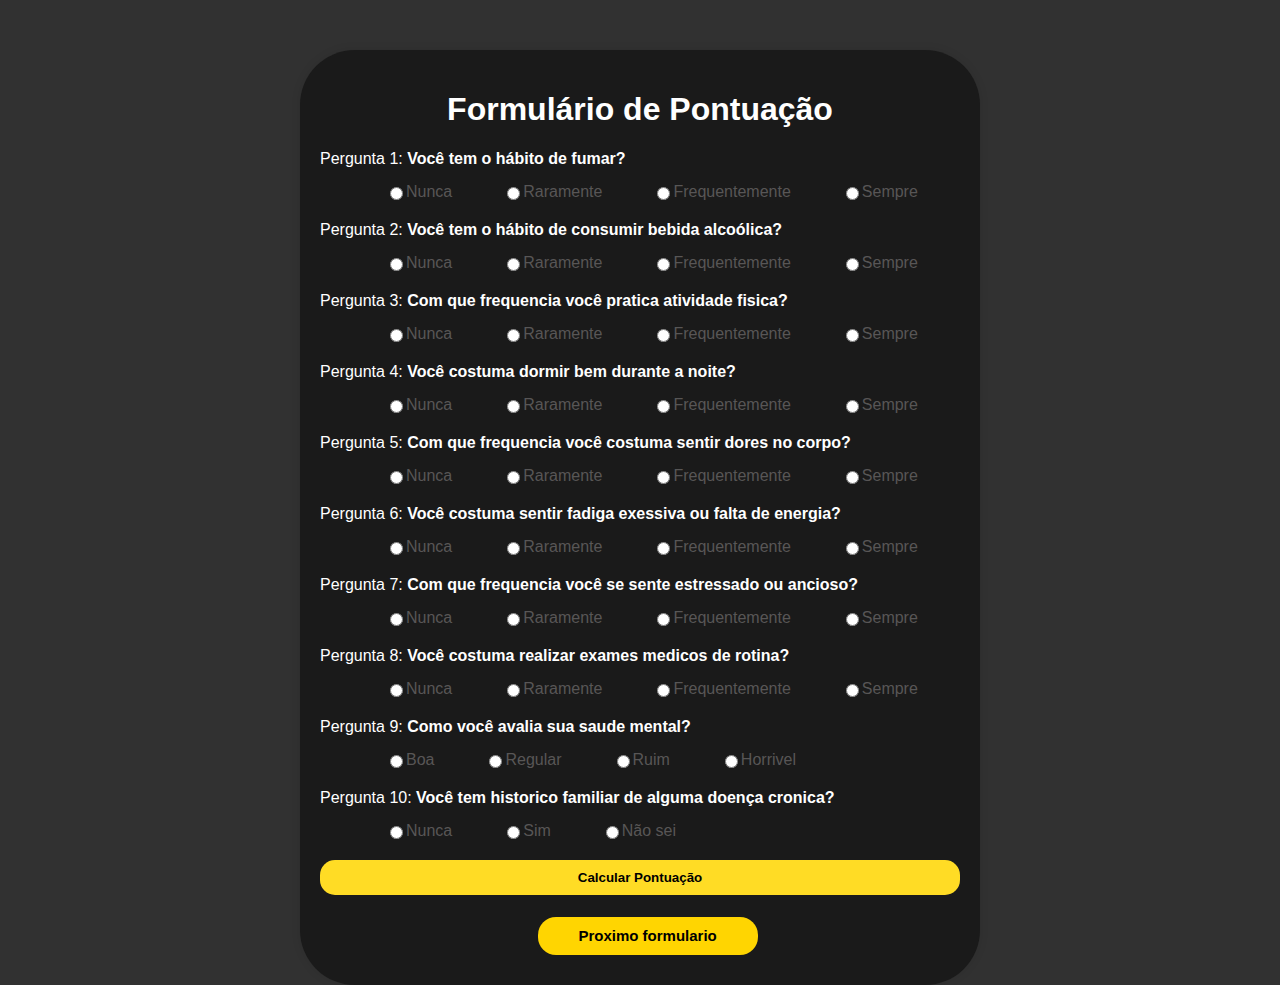
<file: index.html>
<!DOCTYPE html>
<html lang="en">
<head>
    <meta charset="UTF-8">
    <meta name="viewport" content="width=device-width, initial-scale=1.0">
    <link rel="stylesheet" href="style.css">
 
    <title>Document</title>
</head>
<body>
    <div class="container">
        <form id="quiz-form">
            <h1>Formulário de Pontuação</h1>
            <div class="question">
                <label>Pergunta 1: <strong>Você tem o hábito de fumar?</strong></label>
                <div class="perguntas">
                    <input type="radio" class="input-alternativa" name="question1" value="10"> Nunca<br>
                    <input type="radio" class="input-alternativa" name="question1" value="7"> Raramente<br>
                    <input type="radio" class="input-alternativa" name="question1" value="5"> Frequentemente<br>
                    <input type="radio" class="input-alternativa" name="question1" value="3"> Sempre
                </div>
            </div>
            <div class="question">
                <label>Pergunta 2: <strong>Você tem o hábito de consumir bebida alcoólica?</strong></label>
                <div class="perguntas">
                    <input type="radio" class="input-alternativa" name="question2" value="10"> Nunca<br>
                    <input type="radio" class="input-alternativa" name="question2" value="7"> Raramente<br>
                    <input type="radio" class="input-alternativa" name="question2" value="5"> Frequentemente<br>
                    <input type="radio" class="input-alternativa" name="question2" value="3"> Sempre
                </div>
            </div>
            <div class="question">
                <label>Pergunta 3: <strong>Com que frequencia você pratica atividade fisica?</strong></label>
                <div class="perguntas">
                    <input type="radio" class="input-alternativa" name="question3" value="3"> Nunca<br>
                    <input type="radio" class="input-alternativa" name="question3" value="5"> Raramente<br>
                    <input type="radio" class="input-alternativa" name="question3" value="7"> Frequentemente<br>
                    <input type="radio" class="input-alternativa" name="question3" value="10"> Sempre
                </div>
            </div>
            <div class="question">
                <label>Pergunta 4: <strong>Você costuma dormir bem durante a noite?</strong></label>
                <div class="perguntas">
                    <input type="radio" class="input-alternativa" name="question4" value="3"> Nunca<br>
                    <input type="radio" class="input-alternativa" name="question4" value="5"> Raramente<br>
                    <input type="radio" class="input-alternativa" name="question4" value="7"> Frequentemente<br>
                    <input type="radio" class="input-alternativa" name="question4" value="10"> Sempre
                </div>
            </div>
            <div class="question">
                <label>Pergunta 5: <strong>Com que frequencia você costuma sentir dores no corpo?</strong></label>
                <div class="perguntas">
                    <input type="radio" class="input-alternativa" name="question5" value="10"> Nunca<br>
                    <input type="radio" class="input-alternativa" name="question5" value="7"> Raramente<br>
                    <input type="radio" class="input-alternativa" name="question5" value="5"> Frequentemente<br>
                    <input type="radio" class="input-alternativa" name="question5" value="3"> Sempre
                </div>
            </div>
            <div class="question">
                <label>Pergunta 6: <strong>Você costuma sentir fadiga exessiva ou  falta de energia?</strong></label>
                <div class="perguntas">
                    <input type="radio" class="input-alternativa" name="question6" value="10"> Nunca<br>
                    <input type="radio" class="input-alternativa" name="question6" value="7"> Raramente<br>
                    <input type="radio" class="input-alternativa" name="question6" value="5"> Frequentemente<br>
                    <input type="radio" class="input-alternativa" name="question6" value="3"> Sempre
                </div>
            </div>
            <div class="question">
                <label>Pergunta 7: <strong>Com que frequencia você se sente estressado ou ancioso?</strong></label>
                <div class="perguntas">
                    <input type="radio" class="input-alternativa" name="question7" value="10"> Nunca<br>
                    <input type="radio" class="input-alternativa" name="question7" value="7"> Raramente<br>
                    <input type="radio" class="input-alternativa" name="question7" value="5"> Frequentemente<br>
                    <input type="radio" class="input-alternativa" name="question7" value="3"> Sempre
                </div>
            </div>
            <div class="question">
                <label>Pergunta 8: <strong>Você costuma realizar exames medicos de rotina?</strong></label>
                <div class="perguntas">
                    <input type="radio" class="input-alternativa" name="question8" value="3"> Nunca<br>
                    <input type="radio" class="input-alternativa" name="question8" value="5"> Raramente<br>
                    <input type="radio" class="input-alternativa" name="question8" value="7"> Frequentemente<br>
                    <input type="radio" class="input-alternativa" name="question8" value="10"> Sempre
                </div>
            </div>
            <div class="question">
                <label>Pergunta 9: <strong>Como você avalia sua saude mental?</strong></label>
                <div class="perguntas">
                    <input type="radio" class="input-alternativa" name="question9" value="10"> Boa<br>
                    <input type="radio" class="input-alternativa" name="question9" value="7"> Regular<br>
                    <input type="radio" class="input-alternativa" name="question9" value="5"> Ruim<br>
                    <input type="radio" class="input-alternativa" name="question9" value="3"> Horrivel
                </div>
            </div>
            <div class="question">
                <label>Pergunta 10: <strong>Você tem historico familiar de alguma doença cronica?</strong></label>
                <div class="perguntas">
                    <input type="radio" class="input-alternativa" name="question10" value="10"> Nunca<br>
                    <input type="radio" class="input-alternativa" name="question10" value="5"> Sim<br>
                    <input type="radio" class="input-alternativa" name="question10" value="0"> Não sei<br>
                </div>
            </div>
            <button type="button" onclick="calculateScore()">Calcular Pontuação</button>
            <p id="result"></p>
            <div class="proxima">
                <a class="btn" href="mental.html"> Proximo formulario</a>
            </div>
            
        </form>
    </div>
    <script src="script.js"></script>
</body>
</html>
</file>
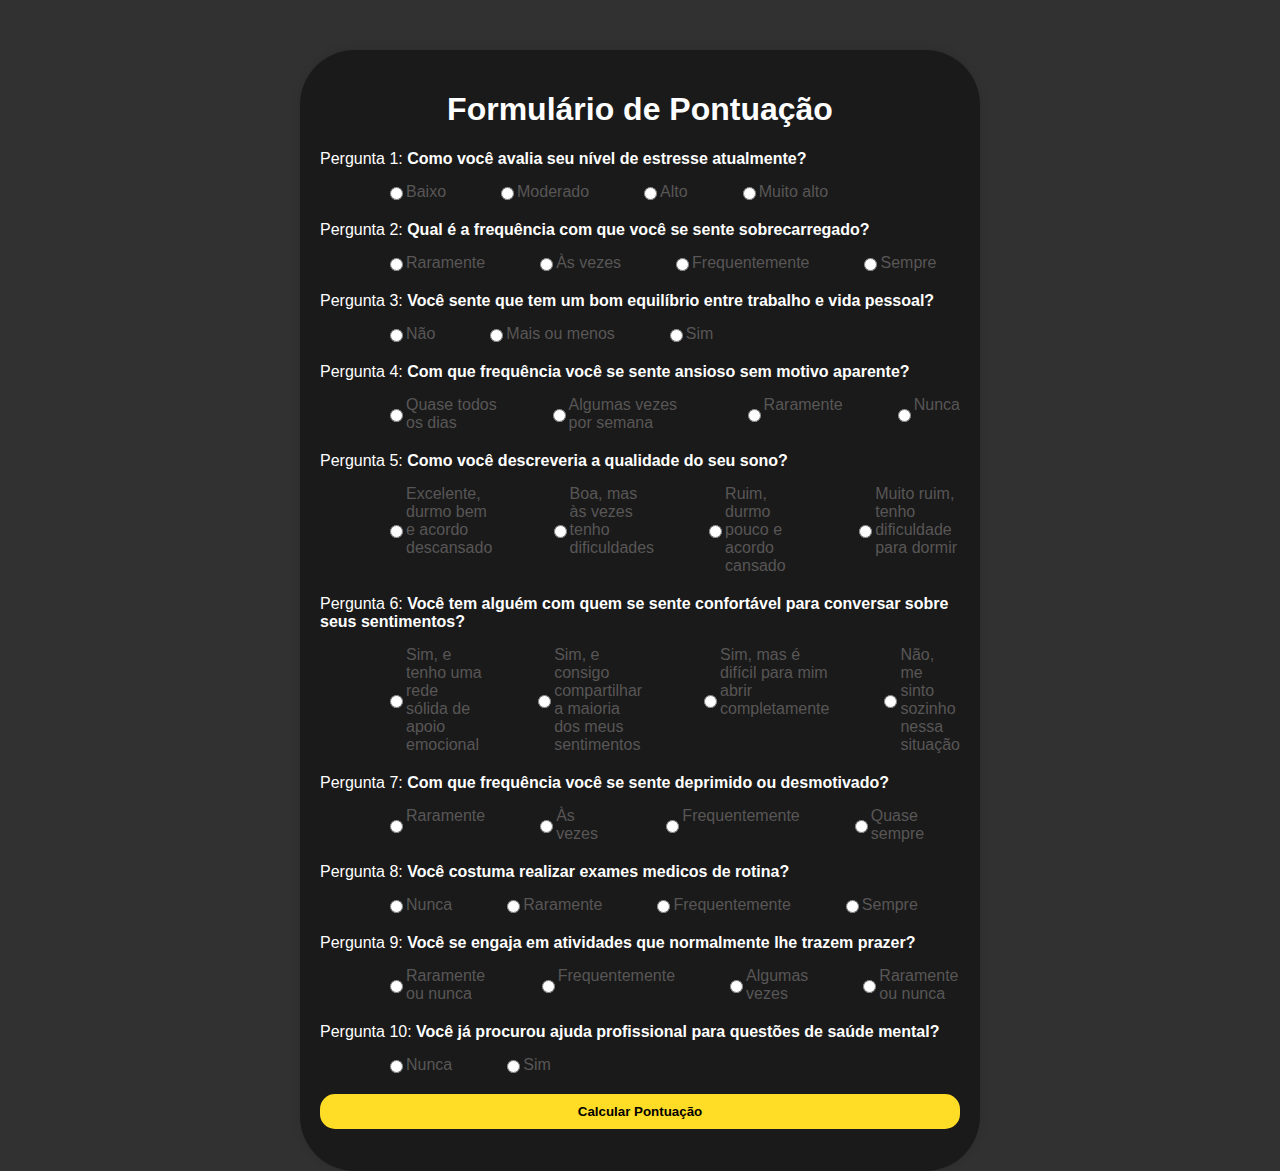
<file: mental.html>
<!DOCTYPE html>
<html lang="en">
<head>
    <meta charset="UTF-8">
    <meta name="viewport" content="width=device-width, initial-scale=1.0">
    <link rel="stylesheet" href="style.css">
 
    <title>Document</title>
</head>
<body>
    <div class="container">
        <form id="quiz-form">
            <h1>Formulário de Pontuação</h1>
            <div class="question">
                <label>Pergunta 1: <strong>Como você avalia seu nível de estresse atualmente?</strong></label>
                <div class="perguntas">
                    <input type="radio" class="input-alternativa" name="question1" value="10"> Baixo<br>
                    <input type="radio" class="input-alternativa" name="question1" value="7"> Moderado<br>
                    <input type="radio" class="input-alternativa" name="question1" value="5"> Alto<br>
                    <input type="radio" class="input-alternativa" name="question1" value="3"> Muito alto
                </div>
            </div>
            <div class="question">
                <label>Pergunta 2: <strong>Qual é a frequência com que você se sente sobrecarregado?</strong></label>
                <div class="perguntas">
                    <input type="radio" class="input-alternativa" name="question2" value="10"> Raramente<br>
                    <input type="radio" class="input-alternativa" name="question2" value="7"> Às vezes<br>
                    <input type="radio" class="input-alternativa" name="question2" value="5"> Frequentemente<br>
                    <input type="radio" class="input-alternativa" name="question2" value="3"> Sempre
                </div>
            </div>
            <div class="question">
                <label>Pergunta 3: <strong>Você sente que tem um bom equilíbrio entre trabalho e vida pessoal?</strong></label>
                <div class="perguntas">
                    <input type="radio" class="input-alternativa" name="question3" value="3"> Não<br>
                    <input type="radio" class="input-alternativa" name="question3" value="5"> Mais ou menos<br>
                    <input type="radio" class="input-alternativa" name="question3" value="10"> Sim
                </div>
            </div>
            <div class="question">
                <label>Pergunta 4: <strong>Com que frequência você se sente ansioso sem motivo aparente?</strong></label>
                <div class="perguntas">
                    <input type="radio" class="input-alternativa" name="question4" value="3"> Quase todos os dias<br>
                    <input type="radio" class="input-alternativa" name="question4" value="5"> Algumas vezes por semana<br>
                    <input type="radio" class="input-alternativa" name="question4" value="7"> Raramente<br>
                    <input type="radio" class="input-alternativa" name="question4" value="10"> Nunca
                </div>
            </div>
            <div class="question">
                <label>Pergunta 5: <strong>Como você descreveria a qualidade do seu sono?</strong></label>
                <div class="perguntas">
                    <input type="radio" class="input-alternativa" name="question5" value="10"> Excelente, durmo bem e acordo descansado<br>
                    <input type="radio" class="input-alternativa" name="question5" value="7"> Boa, mas às vezes tenho dificuldades<br>
                    <input type="radio" class="input-alternativa" name="question5" value="5"> Ruim, durmo pouco e acordo cansado<br>
                    <input type="radio" class="input-alternativa" name="question5" value="3">  Muito ruim, tenho dificuldade para dormir
                </div>
            </div>
            <div class="question">
                <label>Pergunta 6: <strong>Você tem alguém com quem se sente confortável para conversar sobre seus sentimentos?</strong></label>
                <div class="perguntas">
                    <input type="radio" class="input-alternativa" name="question6" value="10"> Sim, e tenho uma rede sólida de apoio emocional<br>
                    <input type="radio" class="input-alternativa" name="question6" value="7"> Sim, e consigo compartilhar a maioria dos meus sentimentos<br>
                    <input type="radio" class="input-alternativa" name="question6" value="5"> Sim, mas é difícil para mim abrir completamente<br>
                    <input type="radio" class="input-alternativa" name="question6" value="3"> Não, me sinto sozinho nessa situação
                </div>
            </div>
            <div class="question">
                <label>Pergunta 7: <strong>Com que frequência você se sente deprimido ou desmotivado?</strong></label>
                <div class="perguntas">
                    <input type="radio" class="input-alternativa" name="question7" value="10"> Raramente<br>
                    <input type="radio" class="input-alternativa" name="question7" value="7"> Às vezes<br>
                    <input type="radio" class="input-alternativa" name="question7" value="5"> Frequentemente<br>
                    <input type="radio" class="input-alternativa" name="question7" value="3">Quase sempre
                </div>
            </div>
            <div class="question">
                <label>Pergunta 8: <strong>Você costuma realizar exames medicos de rotina?</strong></label>
                <div class="perguntas">
                    <input type="radio" class="input-alternativa" name="question8" value="3"> Nunca<br>
                    <input type="radio" class="input-alternativa" name="question8" value="5"> Raramente<br>
                    <input type="radio" class="input-alternativa" name="question8" value="7"> Frequentemente<br>
                    <input type="radio" class="input-alternativa" name="question8" value="10"> Sempre
                </div>
            </div>
            <div class="question">
                <label>Pergunta 9: <strong>Você se engaja em atividades que normalmente lhe trazem prazer?</strong></label>
                <div class="perguntas">
                    <input type="radio" class="input-alternativa" name="question9" value="10"> Raramente ou nunca<br>
                    <input type="radio" class="input-alternativa" name="question9" value="7"> Frequentemente<br>
                    <input type="radio" class="input-alternativa" name="question9" value="5"> Algumas vezes
                    <br>
                    <input type="radio" class="input-alternativa" name="question9" value="3"> Raramente ou nunca
                </div>
            </div>
            <div class="question">
                <label>Pergunta 10: <strong>Você já procurou ajuda profissional para questões de saúde mental?</strong></label>
                <div class="perguntas">
                    <input type="radio" class="input-alternativa" name="question10" value="3"> Nunca<br>
                    <input type="radio" class="input-alternativa" name="question10" value="10"> Sim<br>
                </div>
            </div>
            <button type="button" onclick="calculateScore()">Calcular Pontuação</button>
            <p id="result"></p>
        </form>
    </div>
    <script src="mental.js"></script>
</body>
</html>
</file>
<file: style.css>
body {
    font-family: Arial, sans-serif;
    background-color: #f0f0f0;
    margin: 0;
    padding: 0;
    background-color: rgb(49,49,49);
}

.container {
    width: 50%;
    margin: auto;
    background: rgb(26,26,26);
    padding: 20px;
    box-shadow: 0 0 10px rgba(0, 0, 0, 0.1);
    margin-top: 50px;
    border-radius: 55px;
}

h1 {
    text-align: center;
    color: white;
}

.question {
    margin-bottom: 20px;
}

label {
    display: block;
    color: white;
    font-size: 16px;
    margin-bottom: 5px;
}

div {
    margin-bottom: 10px;
}

button {
    display: block;
    width: 100%;
    padding: 10px;
    background-color: rgb(255,220,37);
    font-weight: 600;
    border-radius: 15px;
    border: none;
    cursor: pointer;
}

button:hover {
    background-color: rgb(255, 213, 1);
}

#result {
    text-align: center;
    font-size: 22px;
    margin-top: 20px;
    color: white;
}

.perguntas{
    display: flex;
    margin-left: 15px;
    margin-top: 15px;
    color: #585656;
    
}

.input-alternativa{
    margin-left: 55px;
}

a{
    text-decoration:none ;
}

.btn{
    font-size: 15px;
    color: black;
    font-weight: bold;
}

.proxima{
    margin-left: 34%;
    text-align: center;
    background-color: rgb(255, 213, 1);
    padding: 10px;
    border-radius: 18px;
    width: 200px;
}
</file>
